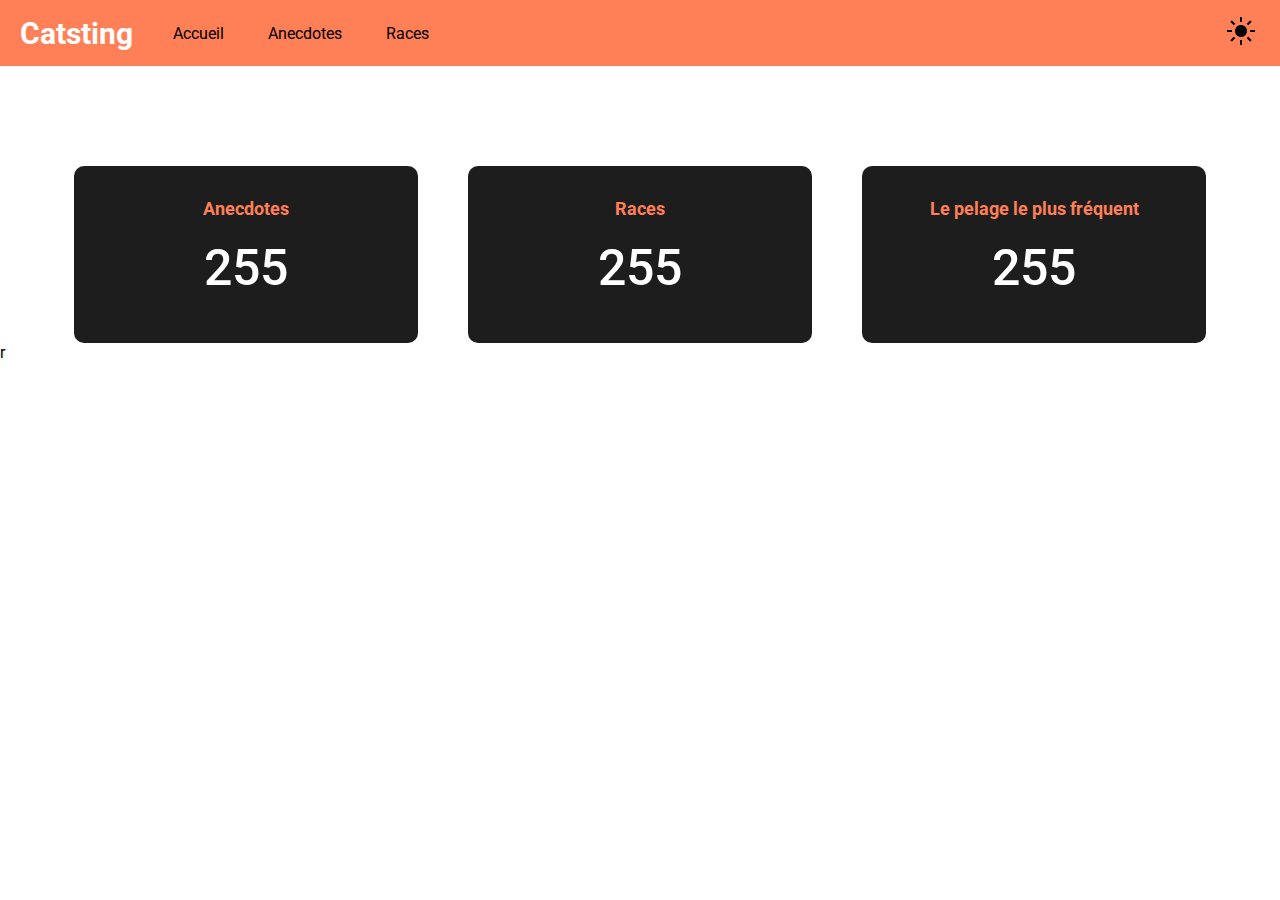
<file: index.html>
<!DOCTYPE html>
<html lang="en">

<head>
  <meta charset="UTF-8">
  <meta http-equiv="X-UA-Compatible" content="IE=edge">
  <meta name="viewport" content="width=device-width, initial-scale=1.0">
  <title>Document</title>
  <link rel="stylesheet" href="styles/main.css">
</head>

<body>
  <header>
    <div id="logo">
      Catsting
    </div>
    <nav>
      <a href="../index.html">Accueil</a>
      <a href="./pages/anecdotes.html">Anecdotes</a>
      <a href="./pages/races.html">Races</a>
      <img onclick="toggleDarkMode()" src="./assets/dark-mode.png" alt="">
    </nav>
    <a href="javascript:void(0);" class="mobile-menu" onclick="showMobileDropdown()">
      <img src='./assets/white-menu.png'>
    </a>
  </header>


  <section id="mobile-dropdown">
    <button onclick="toggleDarkMode()">
      <img src="./assets/dark-mode.png" alt="">
    </button>
    <a href="./index.html">Accueil</a>
    <a href="./pages/anecdotes.html">Anecdotes</a>
    <a href="./pages/races.html">Races</a>
  </section>

  <section id="statistics">
    <div class="statistics-container">
      <div class="statistics-card">
        <div class="statistics-title">Anecdotes</div>
        <div class="statistics-value total-cat-facts">255</div>
      </div>
      <div class="statistics-card">
        <div class="statistics-title">Races</div>
        <div class="statistics-value total-cat-breeds">255</div>
      </div>
      <div class="statistics-card">
        <div class="statistics-title">Le pelage le plus fréquent</div>
        <div class="statistics-value most-common-coat">255</div>
      </div>
    </div>

  </section>
</body>

<script src="./scripts/global.js"></script>r
<script type="module" src="./scripts/statistics.js"></script>

</html>
</file>
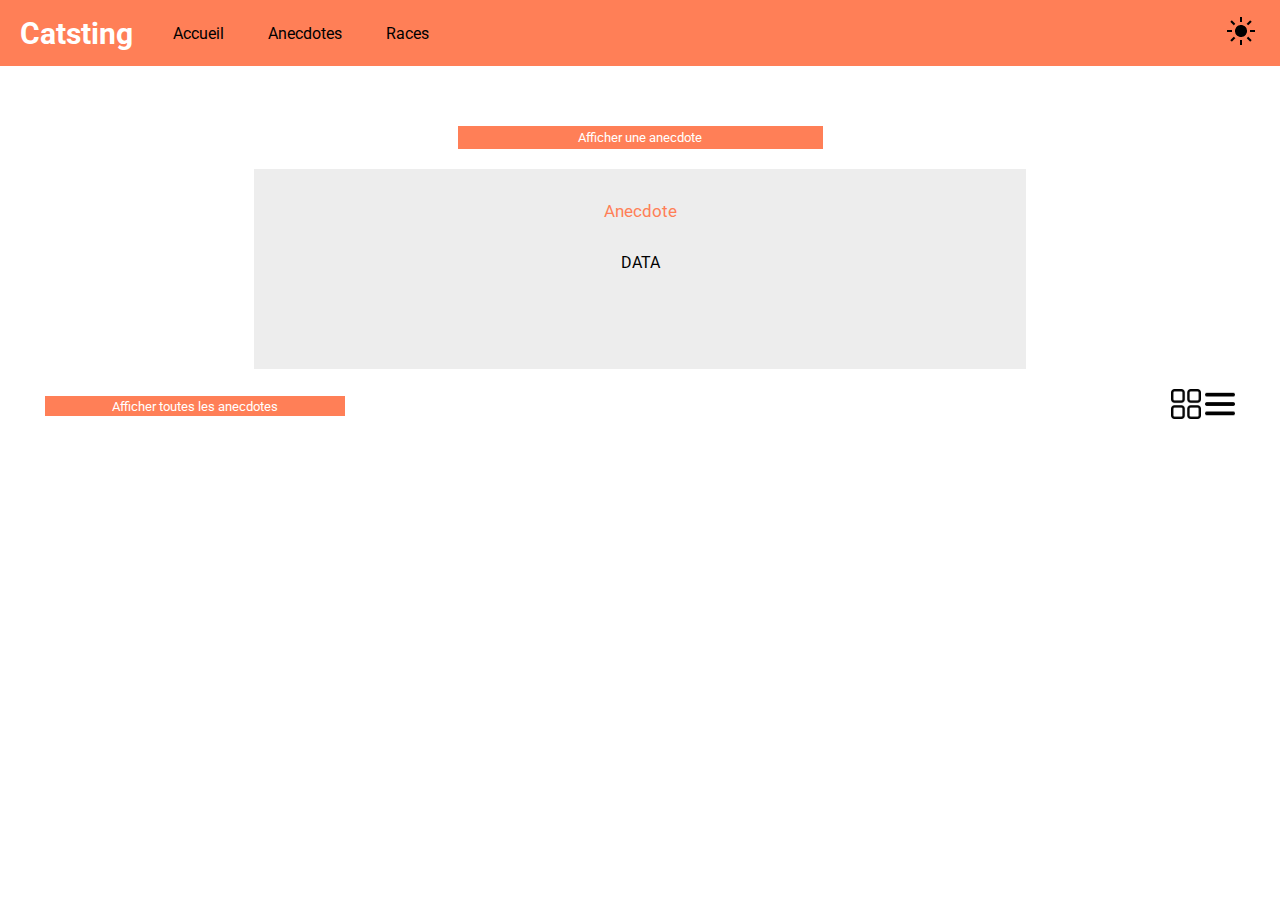
<file: pages/anecdotes.html>
<!DOCTYPE html>
<html lang="en">

<head>
  <meta charset="UTF-8">
  <meta http-equiv="X-UA-Compatible" content="IE=edge">
  <meta name="viewport" content="width=device-width, initial-scale=1.0">
  <title>Document</title>
  <link rel="stylesheet" href="../styles/main.css">
</head>

<body>
  <header>
    <div id="logo">
      Catsting
    </div>
    <nav>
      <a href="../index.html">Accueil</a>
      <a href="./anecdotes.html">Anecdotes</a>
      <a href="./races.html">Races</a>
      <img onclick="toggleDarkMode()" src="../assets/dark-mode.png" alt="">
    </nav>
    <a href="javascript:void(0);" class="mobile-menu" onclick="showMobileDropdown()">
      <img src='../assets/white-menu.png'>
    </a>
  </header>

  <section id="mobile-dropdown">
    <button onclick="toggleDarkMode()">
      <img src="../assets/dark-mode.png" alt="">
    </button>
    <a href="../index.html">Accueil</a>
    <a href="./anecdotes.html">Anecdotes</a>
    <a href="./races.html">Races</a>
  </section>

  <section id="fun-fact">
    <button onclick="showFunFact()">
      Afficher une anecdote
    </button>

    <div class="fun-container">
      <div class="fun-title">Anecdote</div>
      <div class="fun-data">DATA</div>
    </div>
  </section>

  <section id="many-fun-facts">
    <div class="head">
      <button onclick="showManyFunFacts()">Afficher toutes les anecdotes</button>
      <div class="display-selection">
        <img onclick="changeDisplay('squares')" src="../assets/squares.png" alt="" srcset="">
        <img onclick="changeDisplay('fullWidth')" src="../assets/lines.png" alt="" srcset="">
      </div>
    </div>
    <div class="many-fun-facts-container">
    </div>

  </section>
</body>

<script src="../scripts/global.js"></script>
<script type="module" src="../scripts/funfact.js"></script>

</html>
</file>
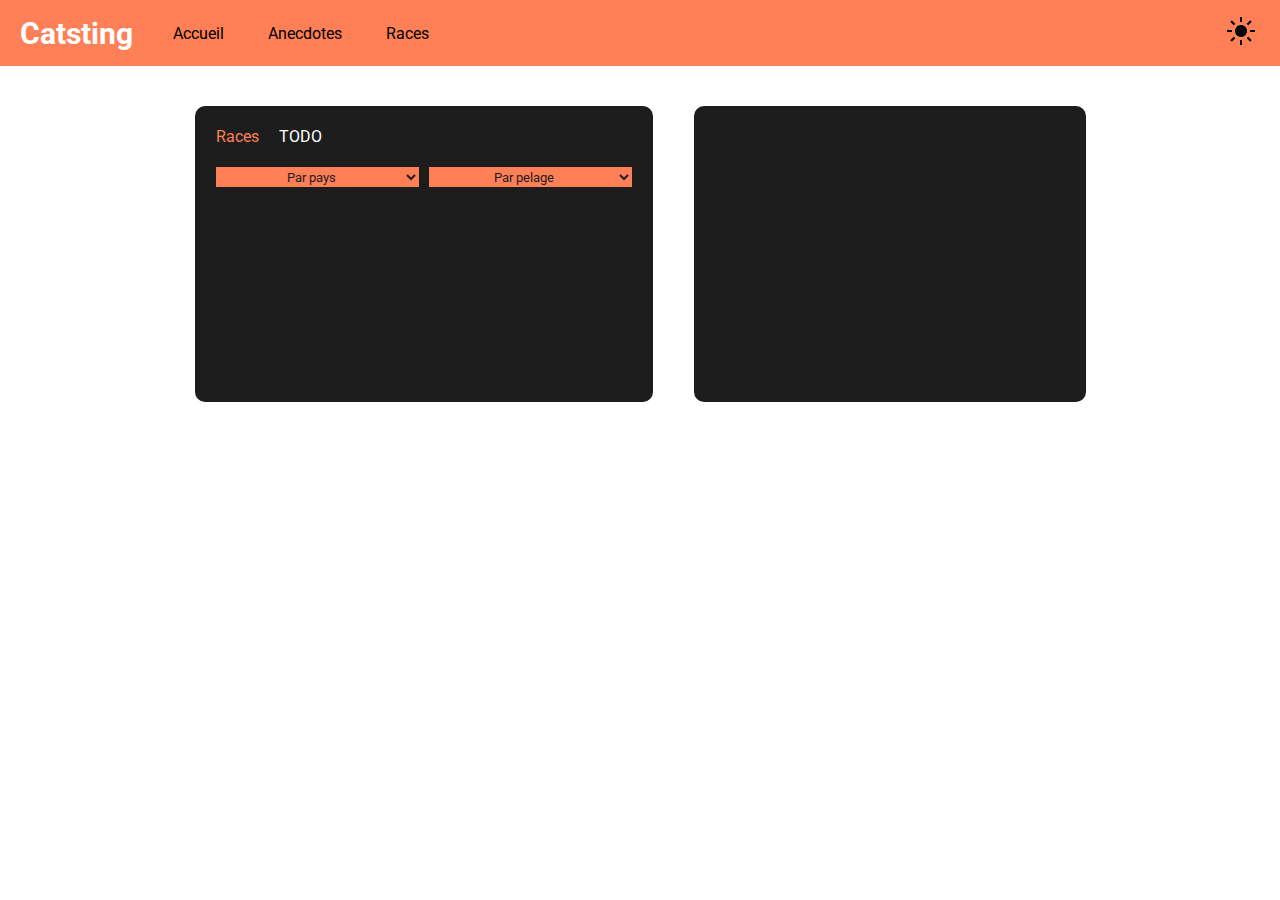
<file: pages/races.html>
<!DOCTYPE html>
<html lang="en">

<head>
  <meta charset="UTF-8">
  <meta http-equiv="X-UA-Compatible" content="IE=edge">
  <meta name="viewport" content="width=device-width, initial-scale=1.0">
  <title>Document</title>
  <link rel="stylesheet" href="../styles/main.css">
</head>

<body>
  <header>
    <div id="logo">
      Catsting
    </div>
    <nav>
      <a href="../index.html">Accueil</a>
      <a href="./anecdotes.html">Anecdotes</a>
      <a href="./races.html">Races</a>
      <img onclick="toggleDarkMode()" src="../assets/dark-mode.png" alt="">
    </nav>
    <a href="javascript:void(0);" class="mobile-menu" onclick="showMobileDropdown()">
      <img src='../assets/white-menu.png'>
    </a>
  </header>

  <section id="mobile-dropdown">
    <button onclick="toggleDarkMode()">
      <img style="color: white;" src="../assets/dark-mode.png" alt="">
    </button>
    <a href="../index.html">Accueil</a>
    <a href="./anecdotes.html">Anecdotes</a>
    <a href="./races.html">Races</a>
  </section>

  <section id="race-container">
    <div id="race-selector">
      <div class="head">
        <div class="title">Races</div>
        <div class="results">TODO</div>
      </div>

      <div class="filters">
        <select onchange="filterByCountry(event)" name="" id="country">
          <option value="default">Par pays</option>
        </select>
        <select onchange="filterByCoat(event)" name="" id="fur">
          <option value="default">Par pelage</option>
        </select>
      </div>

      <div class="race-list">

      </div>
    </div>
    <div id="race-display"></div>
  </section>
</body>

<script src="../scripts/global.js"></script>
<script type="module" src="../scripts/breeds.js"></script>

</html>
</file>
<file: styles/main.css>
@import url("https://fonts.googleapis.com/css2?family=Roboto&display=swap");
* {
  padding: 0;
  margin: 0;
  font-family: "Roboto";
  overflow-x: hidden;
}

.dark-mode {
  background-color: #1D1D1D;
}
.dark-mode nav img {
  content: url("../assets/light-mode.png");
}
.dark-mode .statistics-card {
  background-color: #343434 !important;
}
.dark-mode #mobile-dropdown a {
  color: #FFFFFF;
}
.dark-mode #mobile-dropdown button {
  background-color: #1D1D1D;
  border: 0;
}
.dark-mode #mobile-dropdown img {
  content: url("../assets/light-mode.png");
}
.dark-mode #race-container {
  background-color: #1D1D1D !important;
}
.dark-mode #race-container #race-selector {
  background-color: #343434 !important;
}
.dark-mode #race-container .fun-data {
  color: white;
}
.dark-mode #race-container #race-display {
  background-color: #343434;
}

header {
  background-color: #FF7F57;
  display: flex;
  height: 66px;
  align-items: center;
  justify-content: space-between;
  padding: 0 20px;
}
header #logo {
  font-size: 30px;
  font-weight: 700;
  color: white;
  padding: 0 20px 0 0;
}
header nav {
  display: none;
}
header nav a {
  text-decoration: none;
  color: black;
  font-size: 16px;
  font-weight: 300px;
  margin: 0 20px;
}
header nav img {
  background-color: #FF7F57;
  border: none;
  position: absolute;
  right: 25px;
  top: 17px;
}
header .mobile-menu img {
  width: 80%;
  height: auto;
}

#mobile-dropdown {
  display: none;
  height: 100vh;
  flex-direction: column;
  align-items: center;
  margin-top: 30px;
}
#mobile-dropdown a {
  margin-top: 30px;
  text-decoration: none;
  color: black;
}
#mobile-dropdown button {
  position: absolute;
  left: 30px;
  background-color: #FFFFFF;
  border: none;
}
#mobile-dropdown img {
  content: url("../assets/dark-mode.png");
}

.statistics-container {
  display: flex;
  flex-wrap: wrap;
  gap: 50px;
  justify-content: center;
  margin-top: 100px;
}
.statistics-container .statistics-card {
  min-width: 344px;
  min-height: 177px;
  border-radius: 10px;
  background-color: #1D1D1D;
  text-align: center;
}
.statistics-container .statistics-card .statistics-title {
  margin-top: 32px;
  color: #FF7F57;
  font-size: 18px;
  font-weight: 700;
}
.statistics-container .statistics-card .statistics-value {
  margin-top: 20px;
  color: #FFFFFF;
  font-size: 50px;
  font-weight: 500;
}

#fun-fact {
  display: flex;
  justify-content: center;
  align-items: center;
  flex-direction: column;
}
#fun-fact button {
  margin-top: 60px;
  min-width: 365px;
  color: #FFFFFF;
  background-color: #FF7F57;
  border: none;
  height: 23px;
}
#fun-fact .fun-container {
  display: flex;
  flex-direction: column;
  width: 772px;
  min-height: 200px;
  background-color: #EDEDED;
  margin-top: 20px;
  text-align: center;
}
#fun-fact .fun-container .fun-title {
  font-size: 17px;
  color: #FF7F57;
  margin: 32px 0;
}

#many-fun-facts {
  max-width: 1200px;
  margin: auto;
  padding: 20px;
}
#many-fun-facts .head {
  display: flex;
  justify-content: space-between;
  align-items: center;
  margin: 0 5px;
}
#many-fun-facts .head .display-selection img {
  width: 30px;
  height: 30px;
}
#many-fun-facts .head button {
  width: 300px;
  background-color: #FF7F57;
  color: white;
  border: none;
  height: 20px;
}
#many-fun-facts .many-fun-facts-container {
  display: flex;
  flex-wrap: wrap;
  justify-content: center;
  gap: 20px;
}
#many-fun-facts .many-fun-facts-container .fun-fact-card {
  width: 386px;
  height: 150px;
  background-color: #EDEDED;
  border-radius: 10px;
  text-align: center;
}
#many-fun-facts .many-fun-facts-container .fun-fact-card .title {
  color: #FF7F57;
  margin: 5px 0 10px 0;
}

#race-container {
  display: flex;
  flex-direction: column;
  justify-content: center;
  gap: 41px;
  max-width: 1600px;
  margin: auto;
  margin: 40px;
}
#race-container #race-selector {
  background-color: #1D1D1D;
  min-width: 350px;
  max-height: 765px;
  border-radius: 10px;
  padding: 21px;
  display: flex;
  flex-direction: column;
  gap: 20px;
  -ms-overflow-style: none;
  scrollbar-width: none;
}
#race-container #race-selector ::-webkit-scrollbar {
  display: none;
}
#race-container #race-selector .head {
  display: flex;
  gap: 20px;
  min-height: 20px;
}
#race-container #race-selector .head .title {
  color: #FF7F57;
}
#race-container #race-selector .head .results {
  color: white;
}
#race-container #race-selector .filters {
  display: flex;
  gap: 10px;
  min-height: 20px;
}
#race-container #race-selector .filters select {
  width: 203px;
  background-color: #FF7F57;
  border: none;
  color: #1D1D1D;
  text-align: center;
}
#race-container #race-selector .race-list .race-item {
  color: white;
  border-bottom: 2px solid #FF7F57;
  height: 40px;
  width: 100%;
  display: flex;
  align-items: center;
}
#race-container #race-selector .race-list .race-item .race-content {
  margin-left: 10px;
}
#race-container #race-selector .race-list :hover {
  background-color: #FF7F57;
}
#race-container #race-display {
  order: -1;
  background-color: #1D1D1D;
  min-width: 350px;
  max-width: 750px;
  height: 254px;
  border-radius: 10px;
  padding: 21px;
  color: white;
}

@media (min-width: 900px) {
  .mobile-menu {
    display: none;
  }

  header {
    justify-content: left;
  }
  header nav {
    display: block;
  }

  #race-container {
    flex-direction: row;
  }
  #race-container #race-display {
    order: 1;
  }
}

/*# sourceMappingURL=main.css.map */
</file>
